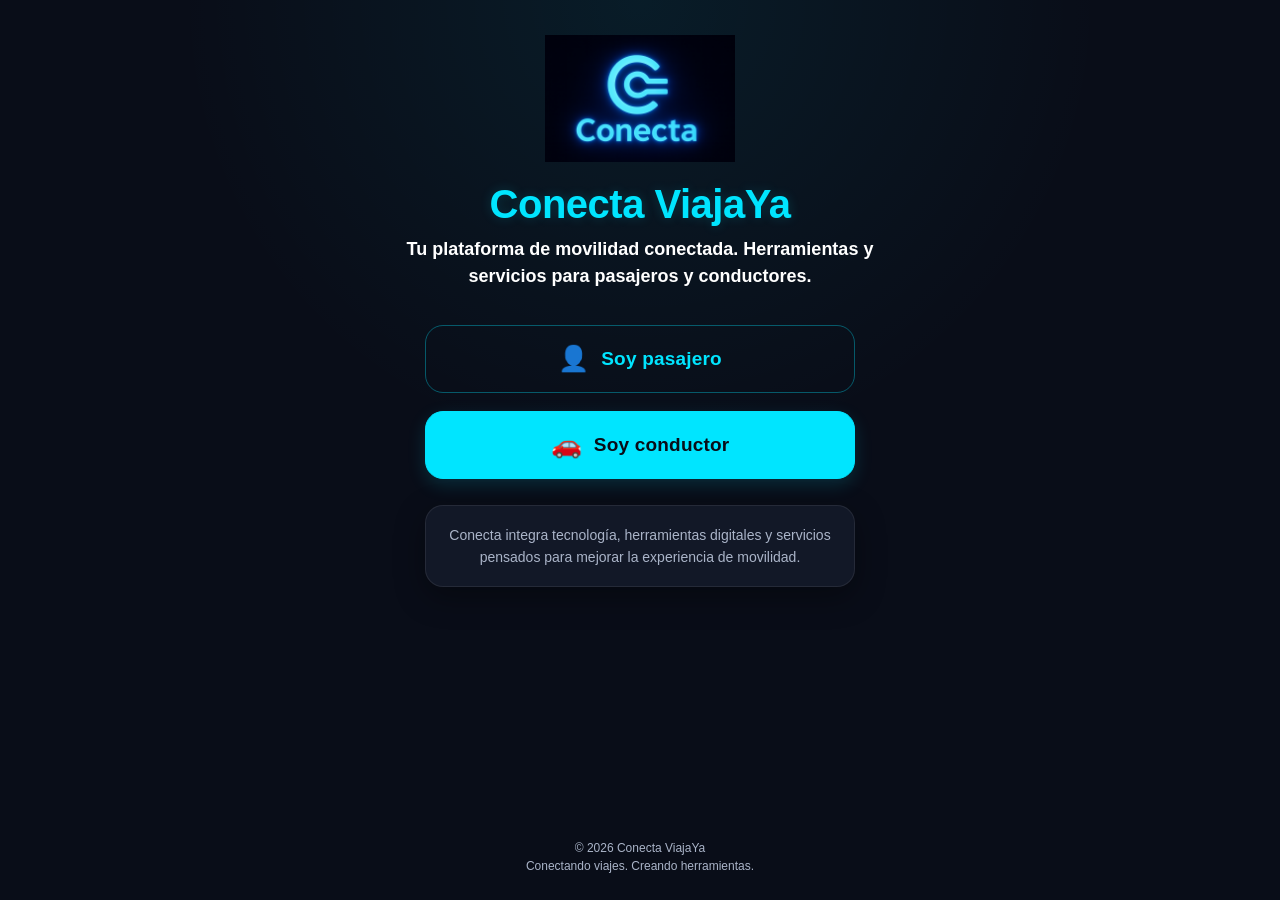
<file: index.html>
<!DOCTYPE html>
<html lang="es">

<head>

    <meta charset="UTF-8">

    <meta
        name="viewport"
        content="width=device-width, initial-scale=1.0"
    >

    <title>Conecta ViajaYa</title>

    <style>

        /* =========================================
           CONECTA - PORTAL PRINCIPAL
           v0.9.1 Stable

           Estilos exclusivos de la portada.
           NO modifica conecta.css
        ========================================= */

        * {
            box-sizing: border-box;
        }

        html,
        body {
            margin: 0;
            padding: 0;
            width: 100%;
            min-height: 100%;
        }

        body {

            width: 100%;
            min-height: 100vh;

            font-family:
                Arial,
                Helvetica,
                sans-serif;

            background:

                radial-gradient(
                    circle at top,
                    rgba(0, 229, 255, 0.07),
                    transparent 42%
                ),

                #090D18;

            color: #FFFFFF;

            -webkit-font-smoothing: antialiased;

            overflow-x: hidden;
        }


        /* =========================================
           CONTENEDOR PRINCIPAL
        ========================================= */

        .portal {

            width: 100%;
            min-height: 100vh;

            display: flex;

            flex-direction: column;

            align-items: center;

            padding:
                35px 20px 25px;
        }


        /* =========================================
           LOGOTIPO
        ========================================= */

        .logo {

            width: 190px;

            max-width: 65vw;

            height: auto;

            display: block;

            margin:
                0 auto 18px;
        }


        /* =========================================
           TITULO
        ========================================= */

        .brand-title {

            margin: 0;

            text-align: center;

            color: #00E5FF;

            font-size:
                clamp(
                    28px,
                    7vw,
                    40px
                );

            font-weight: 700;

            line-height: 1.2;

            letter-spacing: -0.5px;

            text-shadow:
                0 0 12px
                rgba(0, 229, 255, 0.18);
        }


        /* =========================================
           SUBTITULO
        ========================================= */

        .brand-subtitle {

            margin:
                8px auto 0;

            max-width: 520px;

            text-align: center;

            color: #FFFFFF;

            font-size:
                clamp(
                    15px,
                    4vw,
                    18px
                );

            font-weight: 600;

            line-height: 1.5;
        }


        /* =========================================
           OPCIONES
        ========================================= */

        .options {

            width: 100%;

            max-width: 430px;

            margin-top: 35px;
        }


        /* =========================================
           BOTONES
        ========================================= */

        .option-button {

            width: 100%;

            min-height: 68px;

            margin-bottom: 18px;

            padding:
                14px 22px;

            display: flex;

            align-items: center;

            justify-content: center;

            gap: 12px;

            border-radius: 18px;

            text-decoration: none;

            font-size: 19px;

            font-weight: 700;

            letter-spacing: 0.2px;

            cursor: pointer;

            transition:

                transform 0.25s ease,

                box-shadow 0.25s ease,

                background 0.25s ease;

            -webkit-tap-highlight-color:
                transparent;
        }


        /* =========================================
           EFECTO AL TOCAR / PASAR
        ========================================= */

        .option-button:hover {

            transform:
                translateY(-1px);
        }

        .option-button:active {

            transform:
                scale(0.98);
        }


        /* =========================================
           BOTÓN PASAJERO
           ESTILO SECUNDARIO CONECTA
        ========================================= */

        .passenger-button {

            background:
                transparent;

            color:
                #00E5FF;

            border:
                1px solid
                rgba(0, 229, 255, 0.35);

            box-shadow:
                none;
        }

        .passenger-button:hover {

            background:
                rgba(0, 229, 255, 0.15);

            box-shadow:
                0 0 18px
                rgba(0, 229, 255, 0.25);
        }


        /* =========================================
           BOTÓN CONDUCTOR
           ESTILO PRINCIPAL CONECTA
        ========================================= */

        .driver-button {

            background:
                #00E5FF;

            color:
                #090D18;

            border:
                1px solid
                #00E5FF;

            box-shadow:
                0 6px 18px
                rgba(0, 229, 255, 0.15);
        }

        .driver-button:hover {

            background:
                #1AE9FF;

            box-shadow:
                0 0 18px
                rgba(0, 229, 255, 0.25);
        }


        /* =========================================
           ICONOS
        ========================================= */

        .button-icon {

            font-size: 25px;

            line-height: 1;
        }


        /* =========================================
           INFORMACIÓN
        ========================================= */

        .information {

            width: 100%;

            max-width: 430px;

            margin-top: 8px;

            padding:
                18px 20px;

            text-align: center;

            border-radius: 18px;

            background:
                #121827;

            border:
                1px solid
                rgba(255, 255, 255, 0.08);

            box-shadow:
                0 10px 30px
                rgba(0, 0, 0, 0.35);

            color:
                #AAB4C8;

            font-size: 14px;

            line-height: 1.6;
        }


        /* =========================================
           PIE DE PÁGINA
        ========================================= */

        .footer {

            margin-top: auto;

            padding-top: 30px;

            text-align: center;

            color:
                #AAB4C8;

            font-size: 12px;

            line-height: 1.5;
        }


        /* =========================================
           PANTALLAS PEQUEÑAS
        ========================================= */

        @media (max-height: 650px) {

            .portal {

                padding-top: 20px;
            }

            .logo {

                width: 145px;

                margin-bottom: 10px;
            }

            .options {

                margin-top: 22px;
            }

            .option-button {

                min-height: 58px;

                margin-bottom: 12px;
            }

        }

    </style>

</head>


<body>

    <main class="portal">


        <!-- =====================================
             LOGOTIPO CONECTA
        ====================================== -->

        <img
            src="assets/logo-conecta.png"
            alt="Conecta ViajaYa"
            class="logo"
        >


        <!-- =====================================
             PRESENTACIÓN
        ====================================== -->

        <h1 class="brand-title">
            Conecta ViajaYa
        </h1>

        <p class="brand-subtitle">
            Tu plataforma de movilidad conectada.
            Herramientas y servicios para pasajeros
            y conductores.
        </p>


        <!-- =====================================
             ACCESOS PRINCIPALES
        ====================================== -->

        <section class="options">


            <!-- PASAJERO -->

            <a
                href="pasajero/"
                class="option-button passenger-button"
            >

                <span class="button-icon">
                    👤
                </span>

                <span>
                    Soy pasajero
                </span>

            </a>


            <!-- CONDUCTOR -->

            <a
                href="conductor/"
                class="option-button driver-button"
            >

                <span class="button-icon">
                    🚗
                </span>

                <span>
                    Soy conductor
                </span>

            </a>


        </section>


        <!-- =====================================
             INFORMACIÓN
        ====================================== -->

        <section class="information">

            Conecta integra tecnología,
            herramientas digitales y servicios
            pensados para mejorar la experiencia
            de movilidad.

        </section>


        <!-- =====================================
             PIE DE PÁGINA
        ====================================== -->

        <footer class="footer">

            © 2026 Conecta ViajaYa

            <br>

            Conectando viajes. Creando herramientas.

        </footer>


    </main>

</body>

</html>
</file>
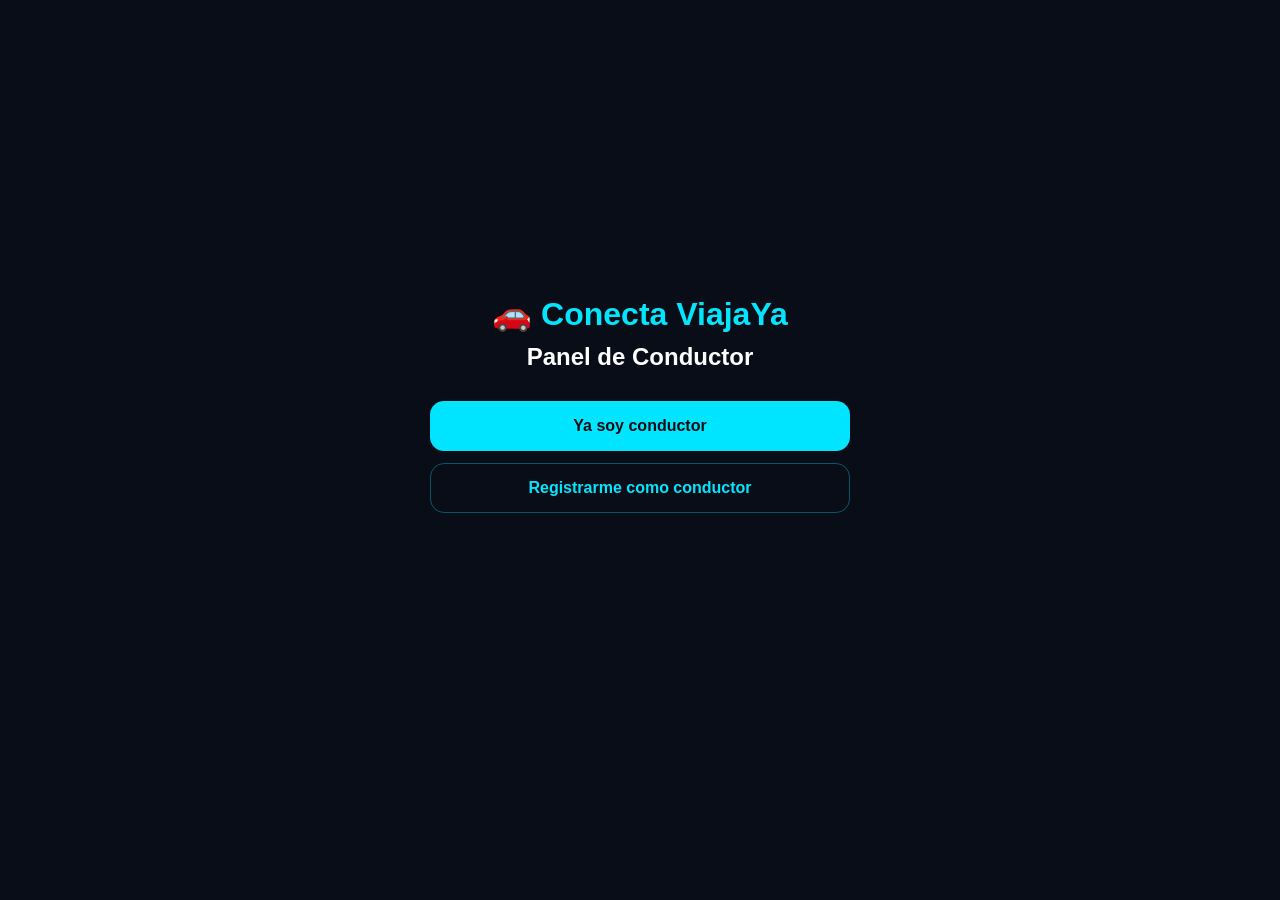
<file: conductor/index.html>
<!DOCTYPE html>
<html lang="es">

<head>

    <meta charset="UTF-8">

    <meta
        name="viewport"
        content="width=device-width, initial-scale=1.0, maximum-scale=1.0, user-scalable=no"
    >

    <title>Conecta ViajaYa - Conductor</title>


    <!-- =====================================
         CONECTA CSS
    ====================================== -->

    <link
        rel="stylesheet"
        href="../css/conecta.css"
    >


    <!-- =====================================
         MAPBOX CSS
    ====================================== -->

    <link
        href="https://api.mapbox.com/mapbox-gl-js/v2.15.0/mapbox-gl.css"
        rel="stylesheet"
    >


    <!-- =====================================
         ESTILOS ESPECÍFICOS DE LA INTERFAZ
         DEL CONDUCTOR
    ====================================== -->

    <style>

        /* ==================================
           PANTALLAS
        ================================== */

        .screen {

            display: none;

            width: 100%;

            min-height: 100vh;

            padding: 20px;

            padding-bottom: 100px;

        }


        .screen.active {

            display: block;

        }


        /* ==================================
           HOME
        ================================== */

        #home {

            text-align: center;

            align-content: center;

        }


        #home h1 {

            color: var(--conecta-primary);

            font-size: 2rem;

            margin-bottom: 10px;

        }


        #home h2 {

            margin-bottom: 30px;

        }


        #home button {

            display: block;

            width: 100%;

            max-width: 420px;

            margin: 12px auto;

        }


        /* ==================================
           FORMULARIOS
        ================================== */

        #loginConductor,
        #registerConductor {

            max-width: 500px;

            margin: 0 auto;

        }


        #loginConductor h2,
        #registerConductor h2 {

            text-align: center;

            margin-bottom: 25px;

        }


        #loginConductor input,
        #registerConductor input {

            display: block;

            width: 100%;

            min-height: 52px;

            margin-bottom: 14px;

            padding: 14px 16px;

            border-radius: 12px;

            border: 1px solid
                var(--conecta-border);

            background:
                var(--conecta-panel);

            color:
                var(--conecta-text);

            outline: none;

            font-size: 1rem;

        }


        #loginConductor input:focus,
        #registerConductor input:focus {

            border-color:
                var(--conecta-primary);

            box-shadow:
                0 0 0 3px
                rgba(0, 229, 255, 0.10);

        }


        #loginConductor button,
        #registerConductor button {

            display: block;

            width: 100%;

            margin-top: 10px;

        }


        /* ==================================
           BOTONES
        ================================== */

        button {

            min-height: 50px;

            padding: 12px 18px;

            border: none;

            border-radius: 14px;

            background:
                var(--conecta-primary);

            color:
                var(--conecta-text-dark);

            font-size: 1rem;

            font-weight: 700;

            cursor: pointer;

            transition:
                transform .2s ease,
                box-shadow .2s ease;

        }


        button:active {

            transform: scale(.98);

        }


        .btn-secondary {

            background:
                transparent;

            color:
                var(--conecta-primary);

            border:
                1px solid
                var(--conecta-border-primary);

        }


        .btn-primary {

            width: 100%;

            margin-top: 10px;

        }


        .btn-accept {

            width: 100%;

            margin-top: 10px;

            background:
                var(--conecta-success);

            color: #fff;

        }


        .btn-reject {

            width: 100%;

            margin-top: 10px;

            background:
                var(--conecta-danger);

            color: #fff;

        }


        .btn-final {

            width: 100%;

            margin-top: 10px;

            background:
                var(--conecta-success);

            color: #fff;

        }


        /* ==================================
           DASHBOARD
        ================================== */

        #dashboard {

            max-width: 700px;

            margin: 0 auto;

        }


        #dashboard h2 {

            margin:
                25px 0 18px;

        }


        /* ==================================
           ONLINE / OFFLINE
        ================================== */

        .status-toggle {

            display: flex;

            align-items: center;

            justify-content: space-between;

            gap: 15px;

            padding: 15px 18px;

            border-radius: 16px;

            background:
                var(--conecta-panel);

            border:
                1px solid
                var(--conecta-border);

        }


        #statusText {

            font-weight: 700;

            color: #aaa;

        }


        .switch {

            position: relative;

            display: inline-block;

            width: 58px;

            height: 32px;

        }


        .switch input {

            opacity: 0;

            width: 0;

            height: 0;

        }


        .slider {

            position: absolute;

            inset: 0;

            cursor: pointer;

            border-radius: 30px;

            background: #303746;

            transition: .25s;

        }


        .slider:before {

            content: "";

            position: absolute;

            width: 24px;

            height: 24px;

            left: 4px;

            top: 4px;

            border-radius: 50%;

            background: white;

            transition: .25s;

        }


        .switch input:checked + .slider {

            background:
                var(--conecta-primary);

        }


        .switch input:checked + .slider:before {

            transform:
                translateX(26px);

        }


        /* ==================================
           TARJETAS DE VIAJE
        ================================== */

        .trip-card {

            width: 100%;

            margin-bottom: 14px;

            padding: 18px;

            border-radius: 16px;

            background:
                var(--conecta-panel);

            border:
                1px solid
                var(--conecta-border);

            box-shadow:
                var(--conecta-shadow);

        }


        .trip-card strong {

            color:
                var(--conecta-text);

        }


        .trip-card button {

            width: 100%;

            margin-top: 12px;

        }


        .price {

            color:
                var(--conecta-primary);

            font-weight: 700;

        }


        /* ==================================
           DETALLE DEL VIAJE
        ================================== */

        #tripDetail {

            max-width: 700px;

            margin: 0 auto;

        }


        #tripDetail h2 {

            margin:
                20px 0;

        }


        #tripDetail p {

            margin-bottom: 10px;

            line-height: 1.5;

        }


        .trip-info {

            background:
                var(--conecta-panel);

            padding: 18px;

            border-radius: 16px;

            margin: 15px 0;

            border:
                1px solid
                var(--conecta-border);

        }


        /* ==================================
           MAPAS
        ================================== */

        .map-small {

            width: 100%;

            height: 280px;

            border-radius: 16px;

            overflow: hidden;

            margin-bottom: 15px;

            background: #111;

        }


        .map-large {

            width: 100%;

            height: 420px;

            border-radius: 16px;

            overflow: hidden;

            margin-bottom: 15px;

            background: #111;

        }


        /* ==================================
           VIAJE ACTIVO
        ================================== */

        #activeTrip {

            max-width: 700px;

            margin: 0 auto;

        }


        #activeTrip h2 {

            text-align: center;

            margin-bottom: 18px;

        }


        /* ==================================
           HISTORIAL
        ================================== */

        #history {

            max-width: 700px;

            margin: 0 auto;

        }


        #history h2 {

            margin-bottom: 20px;

        }


        #historyList {

            min-height: 100px;

        }


        /* ==================================
           PERFIL
        ================================== */

        #profile {

            max-width: 700px;

            margin: 0 auto;

        }


        #profile h2 {

            margin-bottom: 20px;

        }


        .profile-card {

            background:
                var(--conecta-panel);

            padding: 20px;

            border-radius: 16px;

            border:
                1px solid
                var(--conecta-border);

        }


        .profile-card p {

            margin-bottom: 12px;

        }


        .profile-card hr {

            border: 0;

            border-top:
                1px solid
                var(--conecta-border);

            margin:
                18px 0;

        }


        /* ==================================
           BARRA INFERIOR
        ================================== */

        #bottomSheet {

            position: fixed;

            left: 0;

            right: 0;

            bottom: 0;

            z-index: 1000;

            padding:
                10px 12px
                calc(
                    10px +
                    env(safe-area-inset-bottom)
                );

            background:
                rgba(9, 13, 24, .96);

            border-top:
                1px solid
                var(--conecta-border);

            backdrop-filter:
                blur(14px);

            transform:
                translateY(100%);

            transition:
                transform .25s ease;

        }


        #bottomSheet.active {

            transform:
                translateY(0);

        }


        .sheet-handle {

            width: 42px;

            height: 4px;

            margin:
                0 auto 10px;

            border-radius: 10px;

            background:
                rgba(255,255,255,.25);

        }


        .bottom-buttons {

            display: flex;

            gap: 8px;

        }


        .bottom-buttons button {

            flex: 1;

            min-height: 48px;

            padding: 8px;

            font-size: .9rem;

        }


        /* ==================================
           RESPONSIVE
        ================================== */

        @media (max-width: 600px) {

            .screen {

                padding: 16px;

                padding-bottom: 90px;

            }


            .map-large {

                height: 350px;

            }


            .map-small {

                height: 240px;

            }


            .bottom-buttons button {

                font-size: .78rem;

            }

        }

    </style>

</head>


<body>


    <!-- =====================================
         HOME
    ====================================== -->

    <div
        id="home"
        class="screen active"
    >

        <h1>
            🚗 Conecta ViajaYa
        </h1>

        <h2>
            Panel de Conductor
        </h2>


        <button
            onclick="showScreen('loginConductor')"
        >
            Ya soy conductor
        </button>


        <button
            onclick="showScreen('registerConductor')"
            class="btn-secondary"
        >
            Registrarme como conductor
        </button>

    </div>


    <!-- =====================================
         LOGIN
    ====================================== -->

    <div
        id="loginConductor"
        class="screen"
    >

        <h2>
            Iniciar Sesión
        </h2>


        <input
            type="tel"
            id="telLogin"
            placeholder="+52 ..."
            autocomplete="tel"
        >


        <input
            type="password"
            id="claveLogin"
            placeholder="Clave"
            autocomplete="current-password"
        >


        <button
            onclick="loginConductor()"
        >
            Entrar
        </button>


        <button
            onclick="showScreen('home')"
            class="btn-secondary"
        >
            ← Volver
        </button>

    </div>


    <!-- =====================================
         REGISTRO
    ====================================== -->

    <div
        id="registerConductor"
        class="screen"
    >

        <h2>
            Registro de Conductor
        </h2>


        <input
            type="text"
            id="nombreConductor"
            placeholder="Nombre completo"
            autocomplete="name"
        >


        <input
            type="tel"
            id="telConductor"
            placeholder="+52 ..."
            autocomplete="tel"
        >


        <input
            type="text"
            id="placas"
            placeholder="Placas del vehículo"
            autocomplete="off"
        >


        <input
            type="text"
            id="modelo"
            placeholder="Marca y modelo"
            autocomplete="off"
        >


        <button
            onclick="registrarConductor()"
        >
            Registrarme
        </button>


        <button
            onclick="showScreen('home')"
            class="btn-secondary"
        >
            ← Volver
        </button>

    </div>


    <!-- =====================================
         DASHBOARD
    ====================================== -->

    <div
        id="dashboard"
        class="screen"
    >

        <div class="status-toggle">

            <span id="statusText">
                Offline
            </span>


            <label class="switch">

                <input
                    type="checkbox"
                    id="toggleOnline"
                    onchange="toggleOnline()"
                >

                <span class="slider"></span>

            </label>

        </div>


        <h2>
            Viajes Disponibles
        </h2>


        <div id="viajesList"></div>

    </div>


    <!-- =====================================
         DETALLE DEL VIAJE
    ====================================== -->

    <div
        id="tripDetail"
        class="screen"
    >

        <button
            onclick="showScreen('dashboard')"
            class="btn-secondary"
            style="width:auto;"
        >
            ← Volver
        </button>


        <h2>
            Detalles del Viaje
        </h2>


        <div
            id="mapDetail"
            class="map-small"
        ></div>


        <div class="trip-info">

            <p>
                <strong>Origen:</strong>
                <span id="origenText"></span>
            </p>


            <p>
                <strong>Destino:</strong>
                <span id="destinoText"></span>
            </p>


            <p>
                <strong>Parada:</strong>
                <span id="paradaText">
                    Sin parada
                </span>
            </p>


            <p>
                <strong>Distancia:</strong>
                <span id="kmText"></span>
                km

                |

                <strong>Tiempo:</strong>
                <span id="tiempoText"></span>
                min
            </p>


            <p>
                <strong>Precio:</strong>
                <span
                    id="precioText"
                    class="price"
                ></span>
            </p>


            <p>
                <strong>
                    Calificación pasajero:
                </strong>

                ⭐

                <span id="calificacionText">
                    4.9
                </span>

                (18 viajes)
            </p>

        </div>


        <button
            onclick="aceptarViaje()"
            class="btn-accept"
        >
            ✅ Aceptar Viaje
        </button>


        <button
            onclick="rechazarViaje()"
            class="btn-reject"
        >
            Rechazar
        </button>

    </div>


    <!-- =====================================
         VIAJE EN CURSO
    ====================================== -->

    <div
        id="activeTrip"
        class="screen"
    >

        <h2>
            Viaje en Curso
        </h2>


        <div
            id="mapActive"
            class="map-large"
        ></div>


        <p
            id="tripStatus"
            style="
                text-align:center;
                font-size:18px;
                margin:15px 0;
                font-weight:bold;
            "
        >
            Esperando acción...
        </p>


        <button
            onclick="irAlOrigenWaze()"
            class="btn-primary"
        >
            🗺️ Ir al Origen (Waze)
        </button>


        <button
            onclick="heLlegado()"
            id="btnLlegado"
            style="display:none;"
            class="btn-primary"
        >
            ✅ He Llegado al Origen
        </button>


        <button
            onclick="iniciarViaje()"
            id="btnIniciar"
            style="display:none;"
            class="btn-primary"
        >
            🚀 Iniciar Viaje
        </button>


        <button
            onclick="finalizarViaje()"
            id="btnFinalizar"
            style="display:none;"
            class="btn-final"
        >
            🏁 Finalizar Viaje
        </button>


        <button
            onclick="cancelarViaje()"
            class="btn-reject"
            style="margin-top:10px;"
        >
            ❌ Cancelar Viaje
        </button>

    </div>


    <!-- =====================================
         HISTORIAL
    ====================================== -->

    <div
        id="history"
        class="screen"
    >

        <h2>
            Historial de Viajes
        </h2>


        <div id="historyList"></div>

    </div>


    <!-- =====================================
         PERFIL
    ====================================== -->

    <div
        id="profile"
        class="screen"
    >

        <h2>
            Mi Perfil
        </h2>


        <div class="profile-card">

            <p>

                <strong>
                    Nombre:
                </strong>

                <span id="perfilNombre">
                    ---
                </span>

            </p>


            <p>

                <strong>
                    Vehículo:
                </strong>

                <span id="perfilVehiculo">
                    Toyota Camry 2022
                </span>

            </p>


            <p>

                <strong>
                    Placas:
                </strong>

                <span id="perfilPlacas">
                    ABC-1234
                </span>

            </p>


            <hr>


            <h3>
                Ganancias
            </h3>


            <p>
                Hoy:
                $<span id="gananciasHoy">
                    1,240
                </span>
            </p>


            <p>
                Esta semana:
                $<span id="gananciasSemana">
                    8,750
                </span>
            </p>


            <p>
                Este mes:
                $<span id="gananciasMes">
                    28,500
                </span>
            </p>

        </div>


        <button
            onclick="cerrarSesion()"
            class="btn-reject"
            style="margin-top:20px;"
        >
            Cerrar Sesión
        </button>

    </div>


    <!-- =====================================
         BARRA INFERIOR
    ====================================== -->

    <div id="bottomSheet">

        <div class="sheet-handle"></div>


        <div class="bottom-buttons">

            <button
                onclick="showScreen('dashboard')"
            >
                🚗 Viajes
            </button>


            <button
                onclick="showScreen('history')"
            >
                📋 Historial
            </button>


            <button
                onclick="showScreen('profile')"
            >
                👤 Perfil
            </button>

        </div>

    </div>


    <!-- =====================================
         MAPBOX JS
    ====================================== -->

    <script src="https://api.mapbox.com/mapbox-gl-js/v2.15.0/mapbox-gl.js"></script>


    <script>

        /*
        =====================================
         MAPBOX
        =====================================
        */

        mapboxgl.accessToken =
            "TOKEN_AQUI";

    </script>


    <!-- =====================================
         CONECTA CORE
    ====================================== -->

    <script src="../js/core.js"></script>


    <!-- =====================================
         CONECTA API
    ====================================== -->

    <script src="../js/api.js"></script>


    <!-- =====================================
         CONECTA CONDUCTOR
    ====================================== -->

    <script src="../js/conductor.js"></script>


</body>

</html>
</file>
<file: css/conecta.css>
/*
=========================================
 CONECTA UI
 Versión: 0.9.1 Stable
 Archivo: conecta.css

 Función:
 Identidad visual compartida de Conecta.

 IMPORTANTE:
 Este archivo NO reemplaza todavía
 los estilos existentes de las interfaces.
 Primero construimos la base y después
 hacemos la integración.
=========================================
*/


/* ======================================
   1. VARIABLES PRINCIPALES
====================================== */

:root {

    /* Colores principales */
    --conecta-primary: #00E5FF;
    --conecta-primary-dark: #00B8D4;
    --conecta-primary-soft: rgba(0, 229, 255, 0.15);

    /* Fondos */
    --conecta-bg: #090D18;
    --conecta-bg-secondary: #0D1220;
    --conecta-panel: #121827;
    --conecta-panel-light: #1A2233;

    /* Texto */
    --conecta-text: #FFFFFF;
    --conecta-text-secondary: #AAB4C8;
    --conecta-text-dark: #090D18;

    /* Estados */
    --conecta-success: #2ECC71;
    --conecta-warning: #F1C40F;
    --conecta-danger: #E74C3C;
    --conecta-info: #3498DB;

    /* Bordes */
    --conecta-border: rgba(255, 255, 255, 0.08);
    --conecta-border-primary: rgba(0, 229, 255, 0.35);

    /* Sombras */
    --conecta-shadow:
        0 10px 30px rgba(0, 0, 0, 0.35);

    --conecta-glow:
        0 0 18px rgba(0, 229, 255, 0.25);

    /* Tamaños */
    --conecta-radius: 18px;
    --conecta-radius-small: 12px;
    --conecta-radius-large: 24px;

    /* Transiciones */
    --conecta-transition:
        0.25s ease;

    /* Tipografía */
    --conecta-font:
        Arial, Helvetica, sans-serif;
}


/* ======================================
   2. REINICIO BÁSICO
====================================== */

* {
    box-sizing: border-box;
    margin: 0;
    padding: 0;
}


html {
    width: 100%;
    min-height: 100%;
}


body {
    width: 100%;
    min-height: 100vh;

    font-family: var(--conecta-font);

    background: var(--conecta-bg);

    color: var(--conecta-text);

    -webkit-font-smoothing: antialiased;

    overflow-x: hidden;
}


/* ======================================
   3. CONTENEDOR PRINCIPAL
====================================== */

.conecta-app {

    width: 100%;
    min-height: 100vh;

    background:
        radial-gradient(
            circle at top,
            rgba(0, 229, 255, 0.06),
            transparent 40%
        ),
        var(--conecta-bg);
}


/* ======================================
   4. ENCABEZADOS
====================================== */

.conecta-title {

    color: var(--conecta-primary);

    font-size: 2rem;

    font-weight: 700;

    text-align: center;

    line-height: 1.2;

    margin-bottom: 10px;

    text-shadow:
        0 0 12px rgba(0, 229, 255, 0.18);
}


.conecta-subtitle {

    color: var(--conecta-text);

    font-size: 1.2rem;

    font-weight: 600;

    text-align: center;

    margin-bottom: 20px;
}


.conecta-text {

    color: var(--conecta-text-secondary);

    line-height: 1.6;
}


/* ======================================
   5. BOTÓN PRINCIPAL
====================================== */

.conecta-btn {

    width: 100%;

    min-height: 56px;

    padding: 14px 20px;

    border: none;

    border-radius: var(--conecta-radius);

    background: var(--conecta-primary);

    color: var(--conecta-text-dark);

    font-size: 1rem;

    font-weight: 700;

    cursor: pointer;

    transition:
        transform var(--conecta-transition),
        box-shadow var(--conecta-transition),
        background var(--conecta-transition);

    box-shadow:
        0 6px 18px rgba(0, 229, 255, 0.15);
}


.conecta-btn:hover {

    background: #1AE9FF;

    box-shadow:
        var(--conecta-glow);

    transform: translateY(-1px);
}


.conecta-btn:active {

    transform: scale(0.98);
}


/* ======================================
   6. BOTÓN SECUNDARIO
====================================== */

.conecta-btn-secondary {

    width: 100%;

    min-height: 52px;

    padding: 12px 18px;

    border-radius: var(--conecta-radius);

    border: 1px solid var(--conecta-border-primary);

    background: transparent;

    color: var(--conecta-primary);

    font-size: 1rem;

    font-weight: 700;

    cursor: pointer;

    transition:
        background var(--conecta-transition),
        color var(--conecta-transition),
        transform var(--conecta-transition);
}


.conecta-btn-secondary:hover {

    background:
        var(--conecta-primary-soft);

    transform: translateY(-1px);
}


/* ======================================
   7. TARJETAS
====================================== */

.conecta-card {

    width: 100%;

    padding: 20px;

    border-radius: var(--conecta-radius);

    background: var(--conecta-panel);

    border: 1px solid var(--conecta-border);

    box-shadow: var(--conecta-shadow);
}


.conecta-card-primary {

    border:
        1px solid var(--conecta-border-primary);

    box-shadow:
        var(--conecta-shadow),
        var(--conecta-glow);
}


/* ======================================
   8. CAMPOS
====================================== */

.conecta-input {

    width: 100%;

    min-height: 52px;

    padding: 14px 16px;

    border-radius: var(--conecta-radius-small);

    border:
        1px solid var(--conecta-border);

    outline: none;

    background: var(--conecta-panel);

    color: var(--conecta-text);

    font-size: 1rem;

    transition:
        border var(--conecta-transition),
        box-shadow var(--conecta-transition);
}


.conecta-input::placeholder {

    color: var(--conecta-text-secondary);
}


.conecta-input:focus {

    border-color:
        var(--conecta-primary);

    box-shadow:
        0 0 0 3px
        rgba(0, 229, 255, 0.10);
}


/* ======================================
   9. ETIQUETAS
====================================== */

.conecta-label {

    display: block;

    margin-bottom: 7px;

    color: var(--conecta-text);

    font-size: 0.9rem;

    font-weight: 600;
}


/* ======================================
   10. PANEL
====================================== */

.conecta-panel {

    width: 100%;

    padding: 20px;

    border-radius:
        var(--conecta-radius);

    background:
        var(--conecta-panel);
}


/* ======================================
   11. ESTADOS
====================================== */

.conecta-success {

    color:
        var(--conecta-success);
}


.conecta-warning {

    color:
        var(--conecta-warning);
}


.conecta-danger {

    color:
        var(--conecta-danger);
}


.conecta-info {

    color:
        var(--conecta-info);
}


/* ======================================
   12. INDICADOR ONLINE
====================================== */

.conecta-online {

    display: inline-flex;

    align-items: center;

    gap: 7px;

    color:
        var(--conecta-success);

    font-weight: 600;
}


.conecta-online::before {

    content: "";

    width: 9px;

    height: 9px;

    border-radius: 50%;

    background:
        var(--conecta-success);

    box-shadow:
        0 0 10px
        rgba(46, 204, 113, 0.7);
}


/* ======================================
   13. BARRA INFERIOR
====================================== */

.conecta-bottom-nav {

    position: fixed;

    left: 0;

    right: 0;

    bottom: 0;

    z-index: 1000;

    display: flex;

    align-items: center;

    justify-content: space-around;

    gap: 8px;

    padding:
        12px 14px
        calc(12px + env(safe-area-inset-bottom));

    background:
        rgba(9, 13, 24, 0.96);

    border-top:
        1px solid var(--conecta-border);

    backdrop-filter:
        blur(14px);

    transform: translateY(100%);

    transition:
        transform var(--conecta-transition);
}


.conecta-bottom-nav.active {

    transform: translateY(0);
}


.conecta-bottom-btn {

    flex: 1;

    min-height: 50px;

    border: none;

    border-radius:
        var(--conecta-radius-small);

    background:
        var(--conecta-primary);

    color:
        var(--conecta-text-dark);

    font-weight: 700;

    cursor: pointer;
}


/* ======================================
   14. MODAL
====================================== */

.conecta-modal {

    position: fixed;

    inset: 0;

    z-index: 2000;

    display: none;

    align-items: center;

    justify-content: center;

    padding: 20px;

    background:
        rgba(0, 0, 0, 0.72);
}


.conecta-modal.active {

    display: flex;
}


.conecta-modal-content {

    width: 100%;

    max-width: 480px;

    padding: 24px;

    border-radius:
        var(--conecta-radius-large);

    background:
        var(--conecta-panel);

    border:
        1px solid var(--conecta-border-primary);

    box-shadow:
        var(--conecta-shadow),
        var(--conecta-glow);
}


/* ======================================
   15. MENSAJE / TOAST
====================================== */

.conecta-toast {

    position: fixed;

    left: 50%;

    bottom: 90px;

    z-index: 3000;

    max-width: calc(100% - 40px);

    padding: 13px 18px;

    border-radius:
        var(--conecta-radius-small);

    background:
        var(--conecta-panel-light);

    color:
        var(--conecta-text);

    border:
        1px solid var(--conecta-border);

    box-shadow:
        var(--conecta-shadow);

    transform:
        translate(-50%, 20px);

    opacity: 0;

    pointer-events: none;

    transition:
        opacity var(--conecta-transition),
        transform var(--conecta-transition);
}


.conecta-toast.active {

    opacity: 1;

    transform:
        translate(-50%, 0);
}


/* ======================================
   16. UTILIDADES
====================================== */

.conecta-hidden {

    display: none !important;
}


.conecta-center {

    display: flex;

    align-items: center;

    justify-content: center;
}


.conecta-column {

    display: flex;

    flex-direction: column;
}


.conecta-gap-small {

    gap: 8px;
}


.conecta-gap {

    gap: 16px;
}


.conecta-gap-large {

    gap: 24px;
}


/* ======================================
   17. RESPONSIVE
====================================== */

@media (max-width: 600px) {

    .conecta-title {

        font-size: 1.7rem;
    }

    .conecta-subtitle {

        font-size: 1.05rem;
    }

    .conecta-card {

        padding: 16px;
    }

}


/* ======================================
   FIN DE CONECTA UI v0.9.1
========================================= */
</file>
